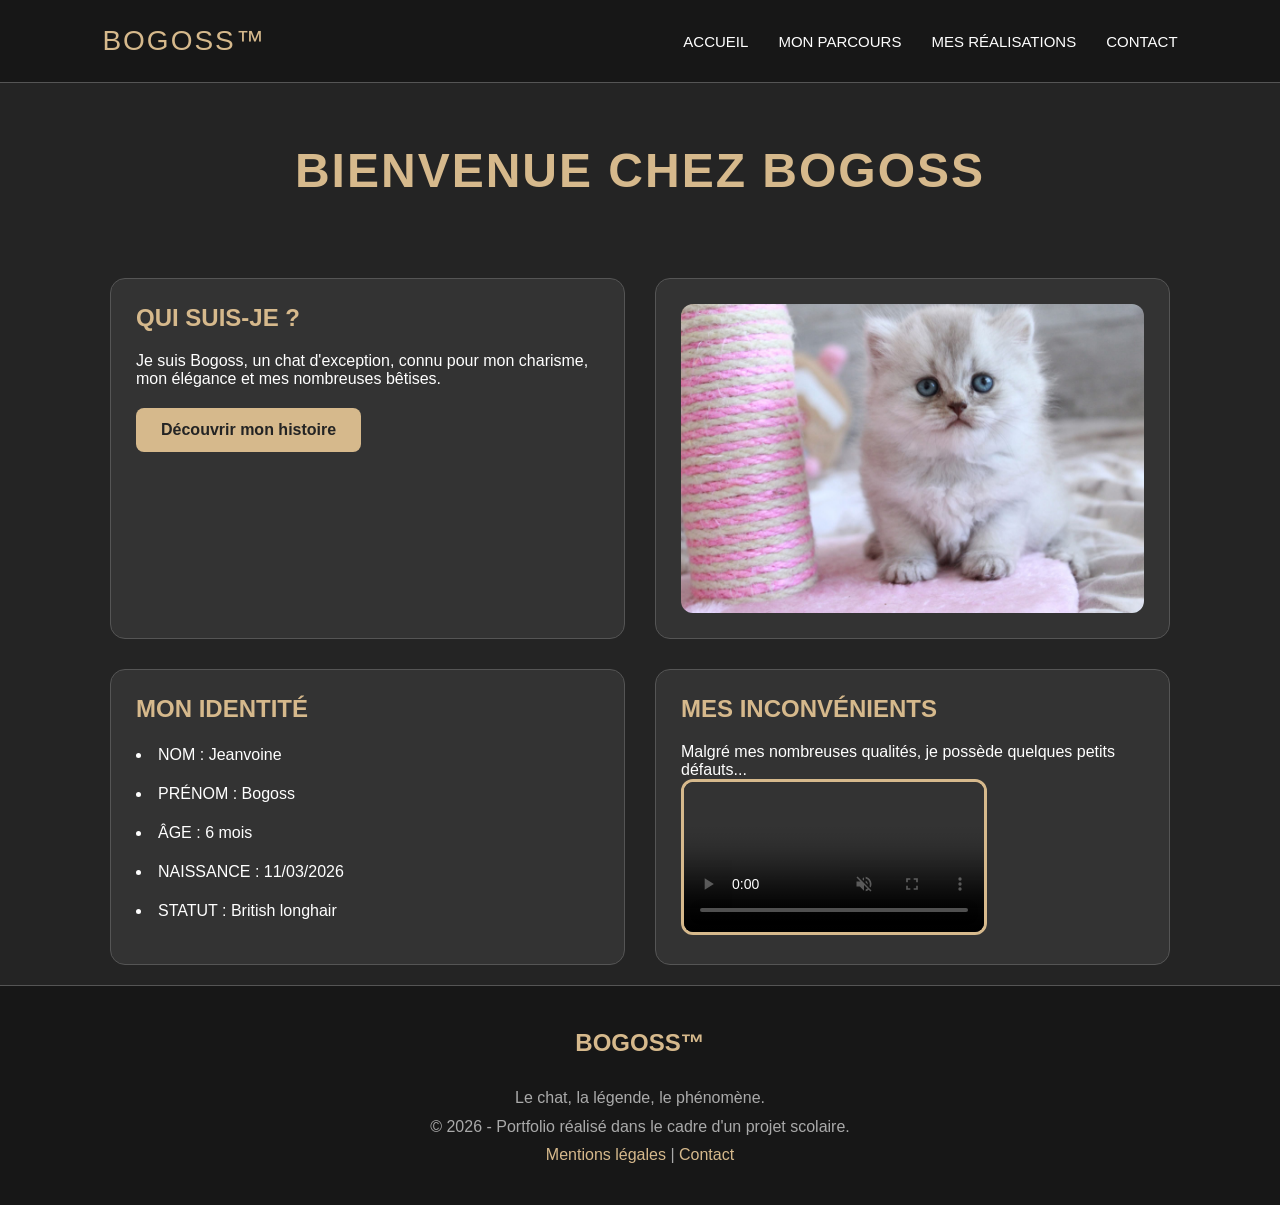
<file: portfolio/index.html>
<!DOCTYPE html>
<html lang="fr">

<head>
    <meta charset="UTF-8">
    <meta name="viewport" content="width=device-width, initial-scale=1.0">
    <link rel="stylesheet" href="style.css">     
    <title>BOGOSS - Portfolio officiel</title>
</head>

<body>

<header>
    <div class="logo">BOGOSS™  </div>

    <nav>
        <a href="index.html">ACCUEIL</a>
        <a href="parcours.html">MON PARCOURS</a>
        <a href="realisations.html">MES RÉALISATIONS</a>
        <a href="contact.html">CONTACT</a>
    </nav>
</header>

<h1>BIENVENUE CHEZ BOGOSS</h1>

<div class="parent">

    <div>
        <h2>QUI SUIS-JE ?</h2>
        <p>
            Je suis Bogoss, un chat d'exception,
            connu pour mon charisme, mon élégance
            et mes nombreuses bêtises.
        </p>
        <a href="parcours.html" class="bouton">
            Découvrir mon histoire
        </a>
    </div>

    <div>
        <img src="images/IMG_6380.JPG"
        alt="Bogoss lorsqu'il était petit">
    </div>

    <div>
        <h2>MON IDENTITÉ</h2>
        <ul>
            <li>NOM : Jeanvoine</li>
            <li>PRÉNOM : Bogoss</li>
            <li>ÂGE : 6 mois</li>
            <li>NAISSANCE : 11/03/2026</li>
            <li>STATUT : British longhair</li>
        </ul>
    </div>

    <div>
        <h2>MES INCONVÉNIENTS</h2>
        <p>
            Malgré mes nombreuses qualités,
            je possède quelques petits défauts...
        </p>

        <video autoplay muted loop controls>
            <source src="images/bogoss_caca.MP4"
            type="video/mp4">
        </video>
    </div>

</div>

<footer>
    <h2>BOGOSS™</h2>
    <p>Le chat, la légende, le phénomène.</p>
    <p>© 2026 - Portfolio réalisé dans le cadre d'un projet scolaire.</p>
    <p>
        <a href="mentions-legales.html">Mentions légales</a>
        |
        <a href="contact.html">Contact</a>
    </p>
</footer>

</body>
</html>
</file>
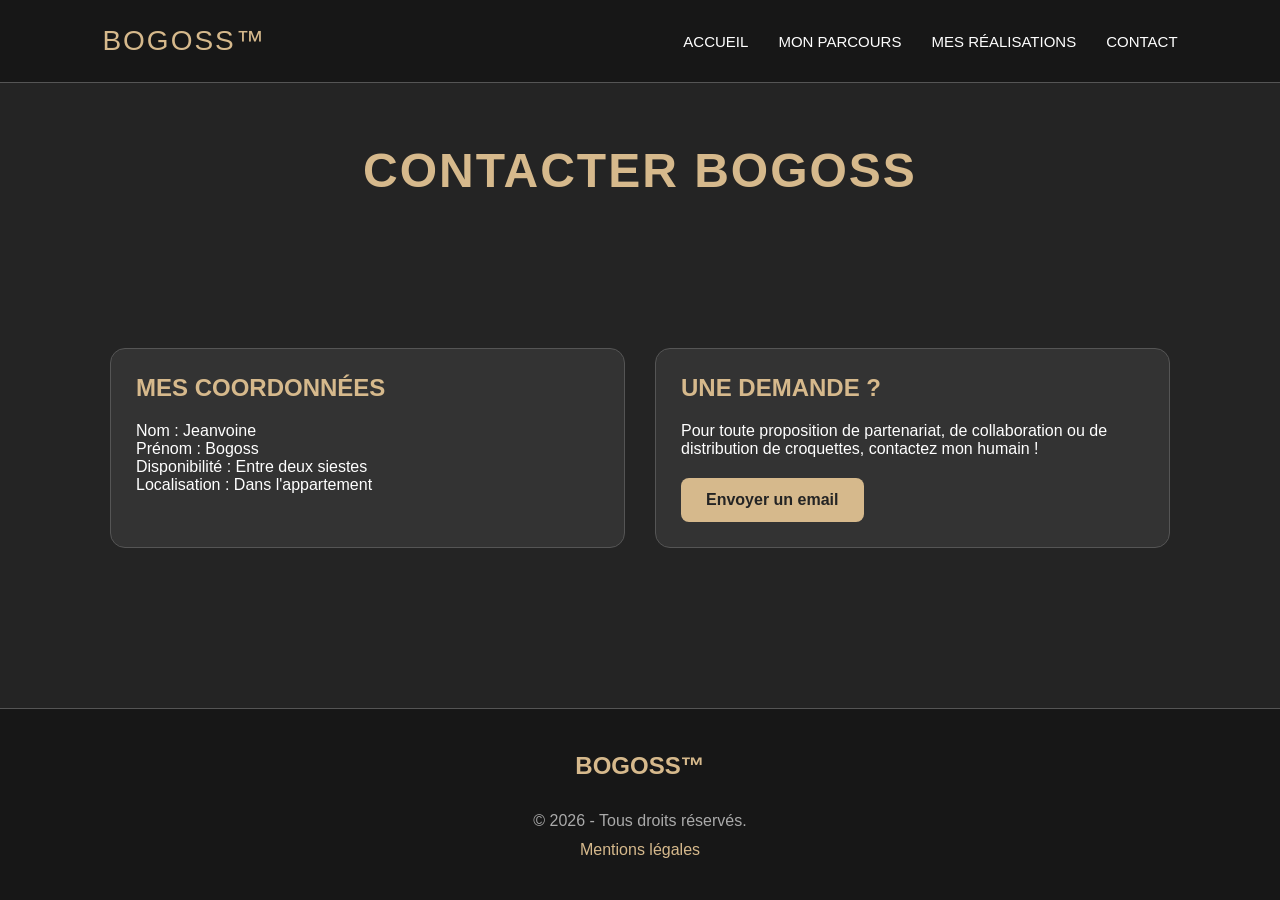
<file: portfolio/contact.html>
<!DOCTYPE html>
<html lang="fr">

<head>
    <meta charset="UTF-8">
    <meta name="viewport" content="width=device-width, initial-scale=1.0">
    <link rel="stylesheet" href="style.css">
    <title>Contacter Bogoss</title>
</head>

<body>

<header>
    <div class="logo">BOGOSS™</div>
    <nav>
        <a href="index.html">ACCUEIL</a>
        <a href="parcours.html">MON PARCOURS</a>
        <a href="realisations.html">MES RÉALISATIONS</a>
        <a href="contact.html">CONTACT</a>
    </nav>
</header>

<h1>CONTACTER BOGOSS</h1>

<div class="parent">

    <div>
        <h2>MES COORDONNÉES</h2>

        <p>Nom : Jeanvoine</p>
        <p>Prénom : Bogoss</p>
        <p>Disponibilité : Entre deux siestes</p>
        <p>Localisation : Dans l'appartement</p>
    </div>

    <div>
        <h2>UNE DEMANDE ?</h2>

        <p>
            Pour toute proposition de partenariat,
            de collaboration ou de distribution
            de croquettes, contactez mon humain !
        </p>

        <a href="mailto:bogoss@gmail.com" class="bouton">
            Envoyer un email
        </a>
    </div>

</div>

<footer>
    <h2>BOGOSS™</h2>
    <p>© 2026 - Tous droits réservés.</p>
    <a href="mentions-legales.html">Mentions légales</a>
</footer>

</body>
</html>
</file>
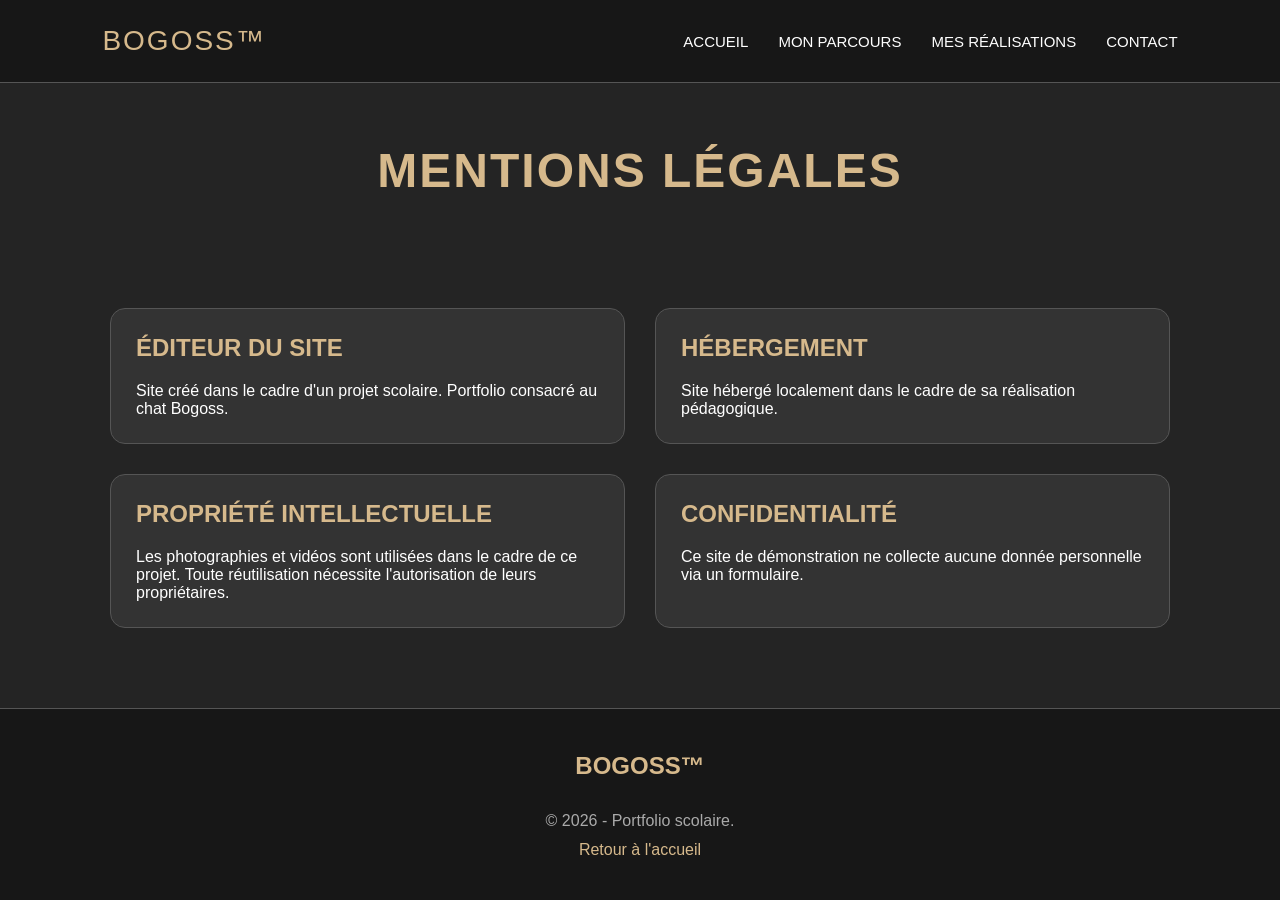
<file: portfolio/mentions-legales.html>
<!DOCTYPE html>
<html lang="fr">

<head>
    <meta charset="UTF-8">
    <meta name="viewport" content="width=device-width, initial-scale=1.0">
    <link rel="stylesheet" href="style.css">
    <title>Mentions légales - Bogoss</title>
</head>

<body>

<header>
    <div class="logo">BOGOSS™</div>
    <nav>
        <a href="index.html">ACCUEIL</a>
        <a href="parcours.html">MON PARCOURS</a>
        <a href="realisations.html">MES RÉALISATIONS</a>
        <a href="contact.html">CONTACT</a>
    </nav>
</header>

<h1>MENTIONS LÉGALES</h1>

<div class="parent">

    <div>
        <h2>ÉDITEUR DU SITE</h2>
        <p>
            Site créé dans le cadre d'un projet scolaire.
            Portfolio consacré au chat Bogoss.
        </p>
    </div>

    <div>
        <h2>HÉBERGEMENT</h2>
        <p>
            Site hébergé localement dans le cadre
            de sa réalisation pédagogique.
        </p>
    </div>

    <div>
        <h2>PROPRIÉTÉ INTELLECTUELLE</h2>
        <p>
            Les photographies et vidéos sont utilisées
            dans le cadre de ce projet.
            Toute réutilisation nécessite l'autorisation
            de leurs propriétaires.
        </p>
    </div>

    <div>
        <h2>CONFIDENTIALITÉ</h2>
        <p>
            Ce site de démonstration ne collecte
            aucune donnée personnelle via un formulaire.
        </p>
    </div>

</div>

<footer>
    <h2>BOGOSS™</h2>
    <p>© 2026 - Portfolio scolaire.</p>
    <a href="index.html">Retour à l'accueil</a>
</footer>

</body>
</html>
</file>
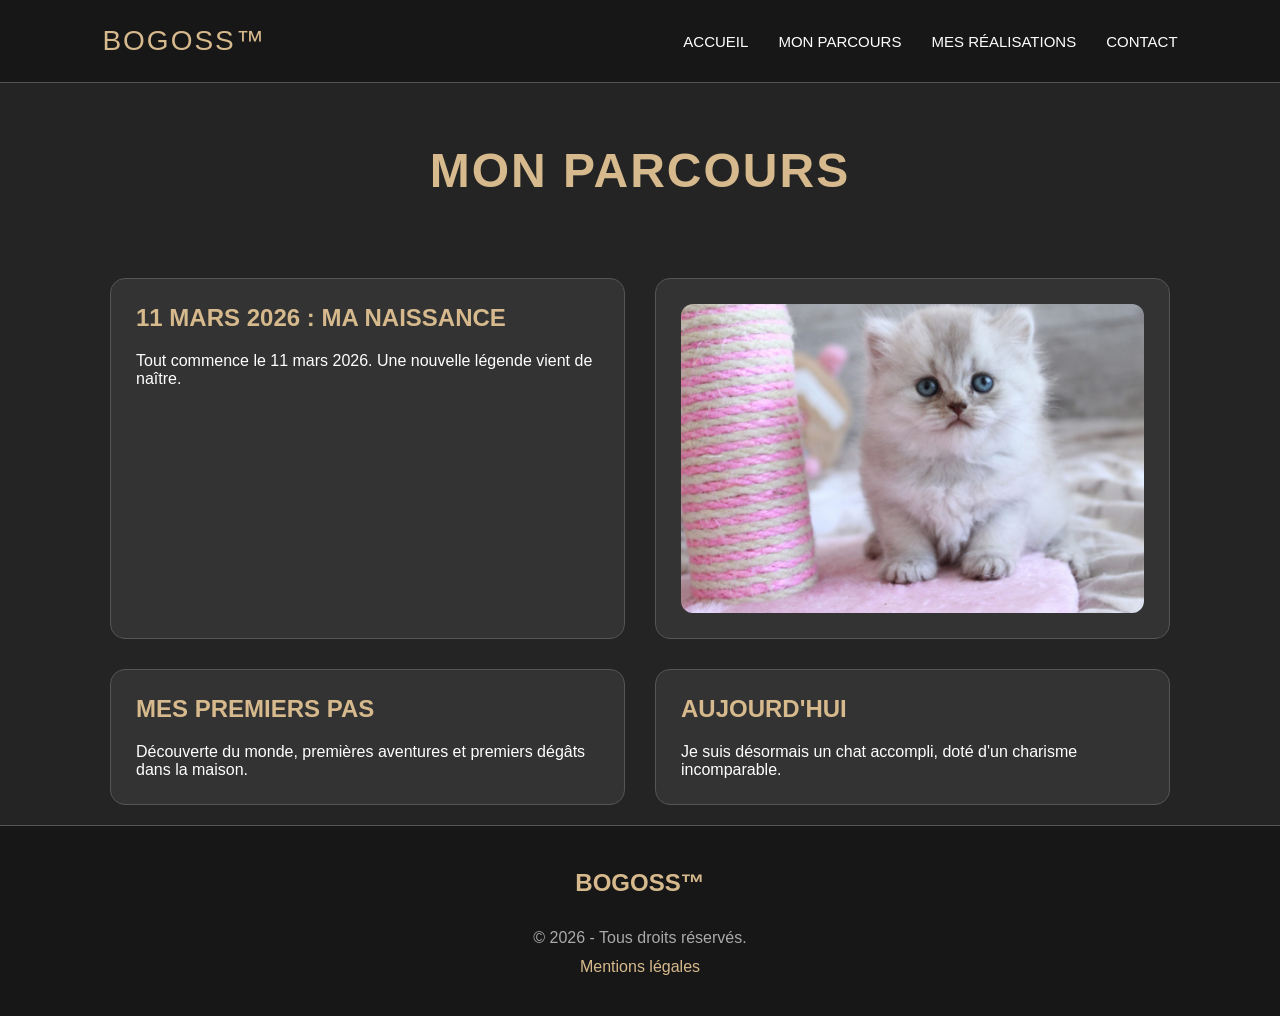
<file: portfolio/parcours.html>
<!DOCTYPE html>
<html lang="fr">

<head>
    <meta charset="UTF-8">
    <meta name="viewport" content="width=device-width, initial-scale=1.0">
    <link rel="stylesheet" href="style.css">
    <title>Le parcours de Bogoss</title>
</head>

<body>

<header>
    <div class="logo">BOGOSS™</div>
    <nav>
        <a href="index.html">ACCUEIL</a>
        <a href="parcours.html">MON PARCOURS</a>
        <a href="realisations.html">MES RÉALISATIONS</a>
        <a href="contact.html">CONTACT</a>
    </nav>
</header>

<h1>MON PARCOURS</h1>

<div class="parent">

    <div>
        <h2>11 MARS 2026 : MA NAISSANCE</h2>
        <p>
            Tout commence le 11 mars 2026.
            Une nouvelle légende vient de naître.
        </p>
    </div>

    <div>
        <img src="images/IMG_6380.JPG"
        alt="Bogoss bébé">
    </div>

    <div>
        <h2>MES PREMIERS PAS</h2>
        <p>
            Découverte du monde, premières aventures
            et premiers dégâts dans la maison.
        </p>
    </div>

    <div>
        <h2>AUJOURD'HUI</h2>
        <p>
            Je suis désormais un chat accompli,
            doté d'un charisme incomparable.
        </p>
    </div>

</div>

<footer>
    <h2>BOGOSS™</h2>
    <p>© 2026 - Tous droits réservés.</p>
    <a href="mentions-legales.html">Mentions légales</a>
</footer>

</body>
</html>
</file>
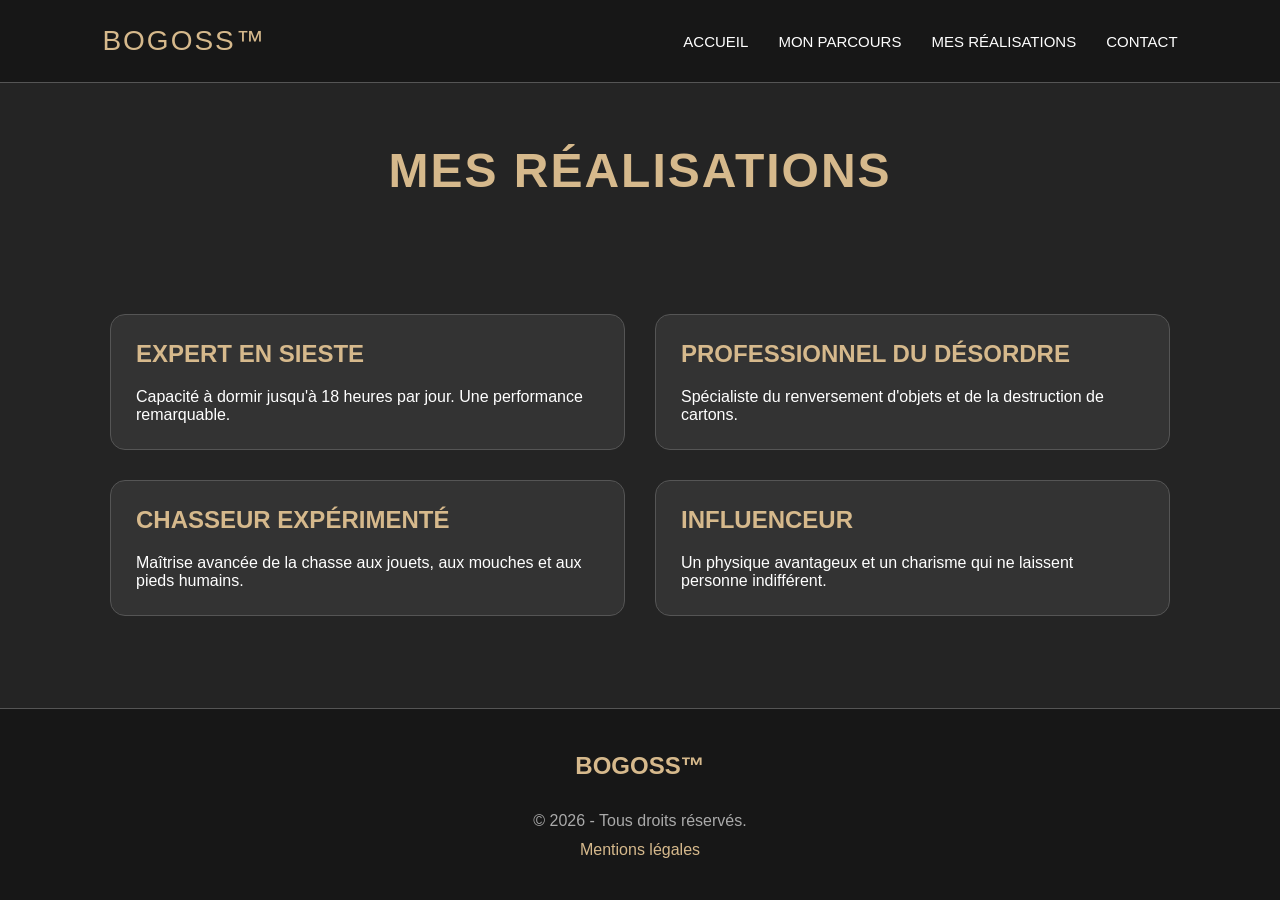
<file: portfolio/realisations.html>
<!DOCTYPE html>
<html lang="fr">

<head>
    <meta charset="UTF-8">
    <meta name="viewport" content="width=device-width, initial-scale=1.0">
    <link rel="stylesheet" href="style.css">
    <title>Les réalisations de Bogoss</title>
</head>

<body>

<header>
    <div class="logo">BOGOSS™</div>
    <nav>
        <a href="index.html">ACCUEIL</a>
        <a href="parcours.html">MON PARCOURS</a>
        <a href="realisations.html">MES RÉALISATIONS</a>
        <a href="contact.html">CONTACT</a>
    </nav>
</header>

<h1>MES RÉALISATIONS</h1>

<div class="parent">

    <div>
        <h2>EXPERT EN SIESTE</h2>
        <p>
            Capacité à dormir jusqu'à 18 heures par jour.
            Une performance remarquable.
        </p>
    </div>

    <div>
        <h2>PROFESSIONNEL DU DÉSORDRE</h2>
        <p>
            Spécialiste du renversement d'objets
            et de la destruction de cartons.
        </p>
    </div>

    <div>
        <h2>CHASSEUR EXPÉRIMENTÉ</h2>
        <p>
            Maîtrise avancée de la chasse aux jouets,
            aux mouches et aux pieds humains.
        </p>
    </div>

    <div>
        <h2>INFLUENCEUR</h2>
        <p>
            Un physique avantageux et un charisme
            qui ne laissent personne indifférent.
        </p>
    </div>

</div>

<footer>
    <h2>BOGOSS™</h2>
    <p>© 2026 - Tous droits réservés.</p>
    <a href="mentions-legales.html">Mentions légales</a>
</footer>

</body>
</html>
</file>
<file: portfolio/style.css>
* {
    margin: 0;
    padding: 0;
    box-sizing: border-box;
    scroll-behavior: smooth;
}

body {
    background-color: #242424;
    color: white;
    font-family: Arial, sans-serif;          
    min-height: 100vh;
    display: flex;
    flex-direction: column;
}


header {
    background-color: #171717;
    padding: 25px 8%;
    display: flex;
    justify-content: space-between;
    align-items: center;
    border-bottom: 1px solid #555;
}

.logo {
    font-family: Impact, sans-serif;
    font-size: 28px;
    color: #d6b98c;
    letter-spacing: 2px;
}

nav {
    display: flex;
    gap: 30px;
}

nav a {
    color: white;
    text-decoration: none;
    font-size: 15px;
    transition: 0.3s;
}

nav a:hover {
    color: #d6b98c;
}


h1 {
    font-family: Impact, sans-serif;
    font-size: 48px;
    text-align: center;
    margin: 60px 20px;
    color: #d6b98c;
    letter-spacing: 2px;
}

h2 {
    color: #d6b98c;
    margin-bottom: 20px;
    font-family: Arial, sans-serif;
}


.parent {
    display: grid;
    grid-template-columns: repeat(2, 1fr);
    gap: 30px;
    max-width: 1100px;
    margin: auto;
    padding: 20px;
}

.parent > div {
    background-color: #333333;
    border: 1px solid #555;
    border-radius: 15px;
    padding: 25px;
}

img {
    max-width: 100%;
    height: auto;
    border-radius: 12px;
    display: block;
    transition: 0.5s;
}

.parent img:hover {
    transform: scale(1.04) rotate(2deg);
}

video {
    max-width: 100%;
    border-radius: 12px;
    border: 3px solid #d6b98c;
}

li {
    margin: 15px 0;
    list-style-position: inside;
    line-height: 1.5;
}


.bouton {
    display: inline-block;
    padding: 13px 25px;
    background-color: #d6b98c;
    color: #242424;
    text-decoration: none;
    border-radius: 8px;
    font-weight: bold;
    transition: 0.3s;
    margin-top: 20px;
}

.bouton:hover {
    background-color: white;
    transform: translateY(-3px);
}


footer {
    background-color: #171717;
    border-top: 1px solid #555;
    text-align: center;
    padding: 35px 20px;
    margin-top: auto;
    color: #aaa;
    line-height: 1.8;
}

footer a {
    color: #d6b98c;
    text-decoration: none;
}


@media screen and (max-width: 750px) {

    header {
        flex-direction: column;
        gap: 20px;
    }

    nav {
        flex-wrap: wrap;
        justify-content: center;
        gap: 15px;
    }

    h1 {
        font-size: 32px;
    }

    .parent {
        flex: 1;
        grid-template-columns: 1fr;
    }

}
</file>
